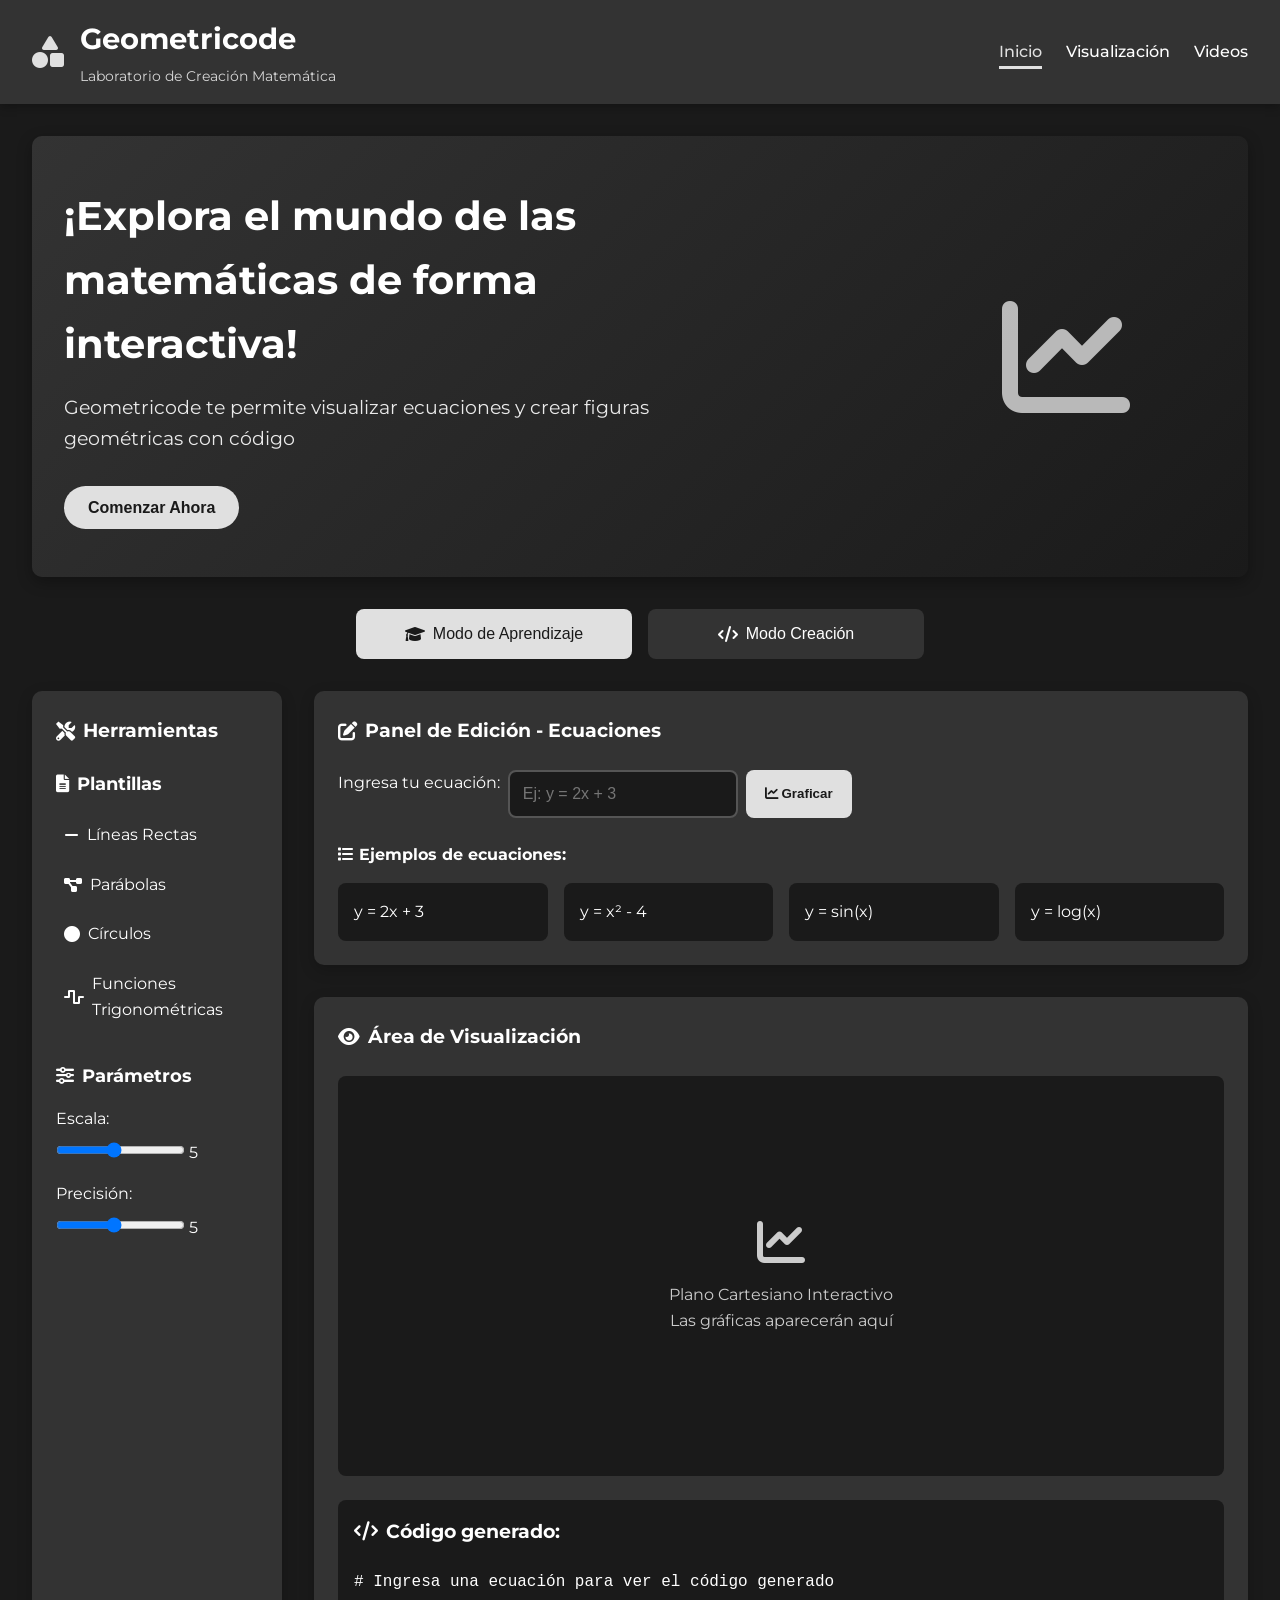
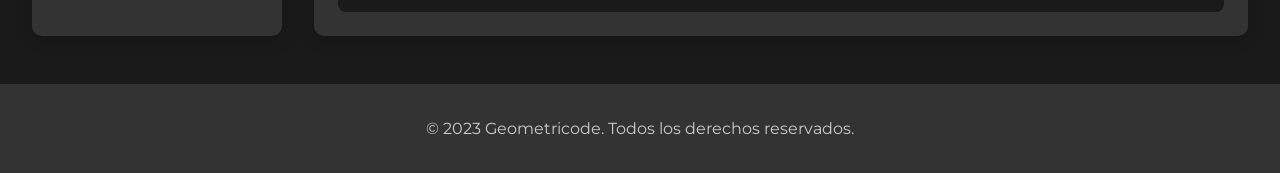
<file: index.html>
<!DOCTYPE html>
<html lang="es">
<head>
    <meta charset="UTF-8">
    <meta name="viewport" content="width=device-width, initial-scale=1.0">
    <title>Geometricode - Laboratorio de Creación Matemática</title>
    <link rel="stylesheet" href="styles.css">
    <link rel="stylesheet" href="https://cdnjs.cloudflare.com/ajax/libs/font-awesome/6.0.0-beta3/css/all.min.css">
    <link href="https://fonts.googleapis.com/css2?family=Montserrat:wght@400;500;600;700&display=swap" rel="stylesheet">
</head>
<body>
    <!-- Header -->
    <header>
        <div class="logo-container">
            <div class="logo-icon">
                <i class="fas fa-shapes"></i>
            </div>
            <div>
                <h1>Geometricode</h1>
                <p>Laboratorio de Creación Matemática</p>
            </div>
        </div>
        <nav>
            <ul>
                <li><a href="index.html" class="active">Inicio</a></li>
                <li><a href="visualizacion.html">Visualización</a></li>
                <li><a href="videos.html">Videos</a></li>
            </ul>
        </nav>
    </header>

    <!-- Main Content -->
    <main>
        <!-- Hero Section -->
        <section class="hero">
            <div class="hero-content">
                <h2>¡Explora el mundo de las matemáticas de forma interactiva!</h2>
                <p>Geometricode te permite visualizar ecuaciones y crear figuras geométricas con código</p>
                <div class="hero-buttons">
                    <button class="btn-primary">Comenzar Ahora</button>
                </div>
            </div>
            <div class="hero-image">
                <i class="fas fa-chart-line"></i>
            </div>
        </section>

        <!-- Mode Selector -->
        <div class="mode-selector">
            <button id="modo-aprendizaje" class="mode-btn active">
                <i class="fas fa-graduation-cap"></i>
                <span>Modo de Aprendizaje</span>
            </button>
            <button id="modo-creacion" class="mode-btn">
                <i class="fas fa-code"></i>
                <span>Modo Creación</span>
            </button>
        </div>

        <!-- Main Container -->
        <div class="main-container">
            <!-- Tools Panel -->
            <div class="tools-panel">
                <div class="panel-header">
                    <h3><i class="fas fa-tools"></i> Herramientas</h3>
                </div>
                
                <div class="tool-section">
                    <h4><i class="fas fa-file-alt"></i> Plantillas</h4>
                    <ul>
                        <li><a href="#" class="template-link" data-template="line"><i class="fas fa-minus"></i> Líneas Rectas</a></li>
                        <li><a href="#" class="template-link" data-template="parabola"><i class="fas fa-project-diagram"></i> Parábolas</a></li>
                        <li><a href="#" class="template-link" data-template="circle"><i class="fas fa-circle"></i> Círculos</a></li>
                        <li><a href="#" class="template-link" data-template="trig"><i class="fas fa-wave-square"></i> Funciones Trigonométricas</a></li>
                    </ul>
                </div>
                
                <div class="tool-section">
                    <h4><i class="fas fa-sliders-h"></i> Parámetros</h4>
                    <div class="parameter-control">
                        <label for="escala">Escala:</label>
                        <input type="range" id="escala" min="1" max="10" value="5">
                        <span id="escala-valor">5</span>
                    </div>
                    <div class="parameter-control">
                        <label for="precision">Precisión:</label>
                        <input type="range" id="precision" min="1" max="10" value="5">
                        <span id="precision-valor">5</span>
                    </div>
                </div>
            </div>

            <!-- Content Area -->
            <div class="content-area">
                <!-- Learning Mode Content -->
                <div id="aprendizaje-content" class="mode-content active">
                    <div class="panel-edicion">
                        <div class="panel-header">
                            <h3><i class="fas fa-edit"></i> Panel de Edición - Ecuaciones</h3>
                        </div>
                        <div class="equation-input">
                            <label for="ecuacion">Ingresa tu ecuación:</label>
                            <div class="input-group">
                                <input type="text" id="ecuacion" placeholder="Ej: y = 2x + 3">
                                <button id="graficar-btn"><i class="fas fa-chart-line"></i> Graficar</button>
                            </div>
                        </div>
                        <div class="equation-examples">
                            <h4><i class="fas fa-list"></i> Ejemplos de ecuaciones:</h4>
                            <div class="examples-grid">
                                <div class="example-card" data-equation="y = 2x + 3">y = 2x + 3</div>
                                <div class="example-card" data-equation="y = x^2 - 4">y = x² - 4</div>
                                <div class="example-card" data-equation="y = sin(x)">y = sin(x)</div>
                                <div class="example-card" data-equation="y = log(x)">y = log(x)</div>
                            </div>
                        </div>
                    </div>
                    <div class="area-visualizacion">
                        <div class="panel-header">
                            <h3><i class="fas fa-eye"></i> Área de Visualización</h3>
                        </div>
                        <div class="visualization-container">
                            <div class="canvas-placeholder">
                                <i class="fas fa-chart-line"></i>
                                <p>Plano Cartesiano Interactivo</p>
                                <p>Las gráficas aparecerán aquí</p>
                            </div>
                        </div>
                        <div class="code-display">
                            <div class="panel-header">
                                <h4><i class="fas fa-code"></i> Código generado:</h4>
                            </div>
                            <pre><code id="generated-code" class="language-python"># Ingresa una ecuación para ver el código generado</code></pre>
                        </div>
                    </div>
                </div>

                <!-- Creation Mode Content -->
                <div id="creacion-content" class="mode-content">
                    <div class="panel-edicion">
                        <div class="panel-header">
                            <h3><i class="fas fa-code"></i> Panel de Edición - Código</h3>
                        </div>
                        <div class="code-editor">
                            <div class="editor-header">
                                <div class="language-selector">
                                    <label for="lenguaje">Lenguaje:</label>
                                    <select id="lenguaje">
                                        <option value="python">Python</option>
                                        <option value="java">Java</option>
                                    </select>
                                </div>
                                <button id="ejecutar-btn"><i class="fas fa-play"></i> Ejecutar Código</button>
                            </div>
                            <textarea id="codigo" placeholder="# Ingresa tu código aquí
# Ejemplo para crear un círculo
dibujar_circulo(0, 0, 5)

# Ejemplo para crear una línea
dibujar_linea(-5, -5, 5, 5)

# Ejemplo para crear un rectángulo
dibujar_rectangulo(-3, -2, 6, 4)"></textarea>
                        </div>
                    </div>
                    <div class="area-visualizacion">
                        <div class="panel-header">
                            <h3><i class="fas fa-eye"></i> Área de Visualización</h3>
                        </div>
                        <div class="visualization-container">
                            <div class="canvas-placeholder">
                                <i class="fas fa-shapes"></i>
                                <p>Área de Figuras Geométricas</p>
                                <p>Tus creaciones aparecerán aquí</p>
                            </div>
                        </div>
                        <div class="console-output">
                            <div class="panel-header">
                                <h4><i class="fas fa-terminal"></i> Consola de salida:</h4>
                            </div>
                            <div class="console-content">
                                <p>Esperando ejecución de código...</p>
                            </div>
                        </div>
                    </div>
                </div>
            </div>
        </div>
    </main>

    <!-- Footer -->
    <footer>
        <div class="footer-bottom">
            <p>&copy; 2023 Geometricode. Todos los derechos reservados.</p>
        </div>
    </footer>

    <script src="script.js"></script>
</body>
</html>
</file>
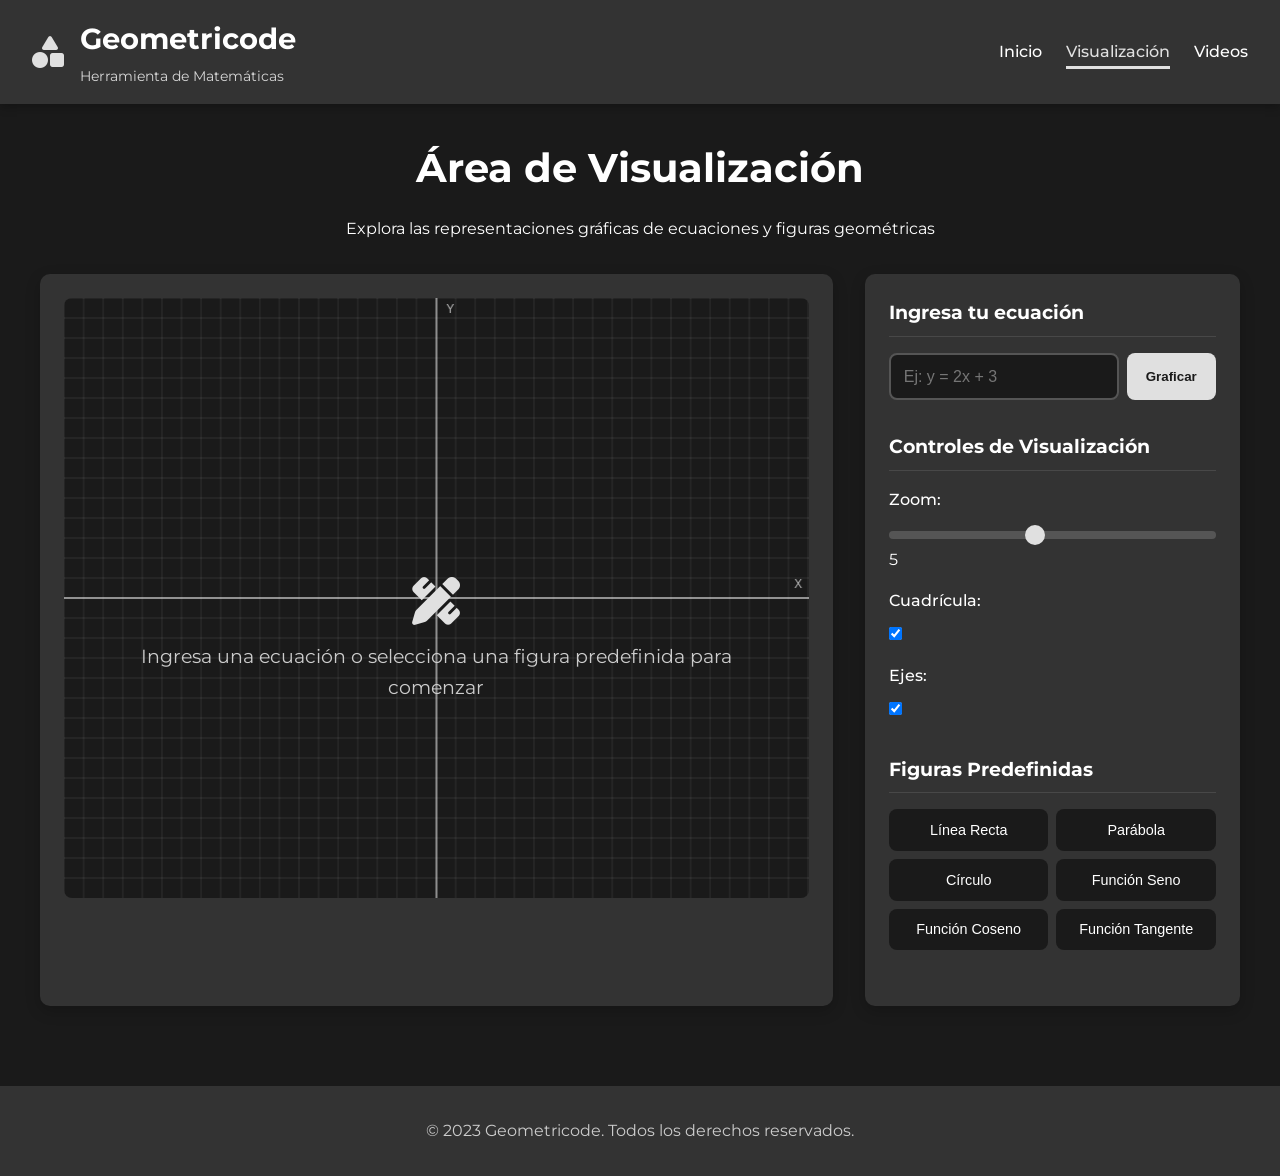
<file: visualizacion.html>
<!DOCTYPE html>
<html lang="es">
<head>
    <meta charset="UTF-8">
    <meta name="viewport" content="width=device-width, initial-scale=1.0">
    <title>Visualización - Geometricode</title>
    <link rel="stylesheet" href="styles.css">
    <link rel="stylesheet" href="https://cdnjs.cloudflare.com/ajax/libs/font-awesome/6.0.0-beta3/css/all.min.css">
    <link href="https://fonts.googleapis.com/css2?family=Montserrat:wght@400;500;600;700&display=swap" rel="stylesheet">
</head>
<body>
    <!-- Header -->
    <header>
        <div class="logo-container">
            <div class="logo-icon">
                <i class="fas fa-shapes"></i>
            </div>
            <div>
                <h1>Geometricode</h1>
                <p>Herramienta de Matemáticas</p>
            </div>
        </div>
        <nav>
            <ul>
                <li><a href="index.html">Inicio</a></li>
                <li><a href="visualizacion.html" class="active">Visualización</a></li>
                <li><a href="videos.html">Videos</a></li>
            </ul>
        </nav>
    </header>

    <!-- Main Content -->
    <main>
        <!-- Visualization Area -->
        <section class="visualization-section">
            <div class="visualization-header">
                <h2>Área de Visualización</h2>
                <p>Explora las representaciones gráficas de ecuaciones y figuras geométricas</p>
            </div>
            
            <div class="visualization-container-full">
                <div class="canvas-container">
                    <canvas id="math-canvas"></canvas>
                    <div class="canvas-message" id="canvas-message">
                        <i class="fas fa-pencil-ruler"></i>
                        <p>Ingresa una ecuación o selecciona una figura predefinida para comenzar</p>
                    </div>
                </div>
                
                <div class="visualization-controls">
                    <div class="control-group">
                        <h3>Ingresa tu ecuación</h3>
                        <div class="equation-input">
                            <input type="text" id="equation-input" placeholder="Ej: y = 2x + 3">
                            <button id="plot-btn">Graficar</button>
                        </div>
                    </div>
                    
                    <div class="control-group">
                        <h3>Controles de Visualización</h3>
                        <div class="control-item">
                            <label for="zoom">Zoom:</label>
                            <input type="range" id="zoom" min="1" max="10" value="5">
                            <span id="zoom-value">5</span>
                        </div>
                        <div class="control-item">
                            <label for="grid">Cuadrícula:</label>
                            <input type="checkbox" id="grid" checked>
                        </div>
                        <div class="control-item">
                            <label for="axes">Ejes:</label>
                            <input type="checkbox" id="axes" checked>
                        </div>
                    </div>
                    
                    <div class="control-group">
                        <h3>Figuras Predefinidas</h3>
                        <div class="predefined-shapes">
                            <button class="shape-btn" data-shape="line">Línea Recta</button>
                            <button class="shape-btn" data-shape="parabola">Parábola</button>
                            <button class="shape-btn" data-shape="circle">Círculo</button>
                            <button class="shape-btn" data-shape="sine">Función Seno</button>
                            <button class="shape-btn" data-shape="cosine">Función Coseno</button>
                            <button class="shape-btn" data-shape="tangent">Función Tangente</button>
                        </div>
                    </div>
                </div>
            </div>
        </section>
    </main>

    <!-- Footer -->
    <footer>
        <div class="footer-bottom">
            <p>&copy; 2023 Geometricode. Todos los derechos reservados.</p>
        </div>
    </footer>

    <script src="visualization-script.js"></script>
</body>
</html>
</file>
<file: styles.css>
/* Variables de colores */
:root {
    --gris-oscuro: #1a1a1a;
    --gris-medio: #333333;
    --gris-claro: #e0e0e0;
    --gris-fondo: #f5f5f5;
    --color-texto: #ffffff;
    --color-texto-claro: #cccccc;
}

/* Estilos generales */
* {
    margin: 0;
    padding: 0;
    box-sizing: border-box;
}

body {
    font-family: 'Montserrat', sans-serif;
    background-color: var(--gris-oscuro);
    color: var(--color-texto);
    line-height: 1.6;
    font-size: 16px;
}

/* Header */
header {
    background-color: var(--gris-medio);
    color: var(--color-texto);
    padding: 1rem 2rem;
    display: flex;
    justify-content: space-between;
    align-items: center;
    box-shadow: 0 2px 10px rgba(0, 0, 0, 0.3);
}

.logo-container {
    display: flex;
    align-items: center;
}

.logo-icon {
    font-size: 2rem;
    margin-right: 1rem;
    color: var(--gris-claro);
}

.logo-container h1 {
    font-size: 1.8rem;
    margin-bottom: 0.2rem;
    font-weight: 700;
}

.logo-container p {
    font-size: 0.9rem;
    opacity: 0.8;
}

nav ul {
    display: flex;
    list-style: none;
}

nav ul li {
    margin-left: 1.5rem;
}

nav ul li a {
    color: var(--color-texto);
    text-decoration: none;
    font-weight: 500;
    font-size: 1rem;
    padding: 0.5rem 0;
    position: relative;
    transition: color 0.3s;
}

nav ul li a:hover, nav ul li a.active {
    color: var(--gris-claro);
}

nav ul li a.active::after {
    content: '';
    position: absolute;
    bottom: 0;
    left: 0;
    width: 100%;
    height: 3px;
    background-color: var(--gris-claro);
}

/* Hero Section */
.hero {
    display: flex;
    align-items: center;
    justify-content: space-between;
    padding: 3rem 2rem;
    background: linear-gradient(135deg, var(--gris-medio), var(--gris-oscuro));
    color: var(--color-texto);
    border-radius: 10px;
    margin: 2rem;
    box-shadow: 0 5px 15px rgba(0, 0, 0, 0.3);
}

.hero-content {
    flex: 1;
    max-width: 600px;
}

.hero-content h2 {
    font-size: 2.5rem;
    margin-bottom: 1rem;
    font-weight: 700;
}

.hero-content p {
    font-size: 1.2rem;
    margin-bottom: 2rem;
    opacity: 0.9;
}

.hero-buttons {
    display: flex;
    gap: 1rem;
}

.btn-primary {
    padding: 0.8rem 1.5rem;
    border: none;
    border-radius: 50px;
    font-weight: 600;
    cursor: pointer;
    transition: all 0.3s;
    font-size: 1rem;
    background-color: var(--gris-claro);
    color: var(--gris-oscuro);
    text-decoration: none;
    display: inline-block;
}

.btn-primary:hover {
    background-color: #cccccc;
    transform: translateY(-3px);
    box-shadow: 0 5px 15px rgba(255, 255, 255, 0.2);
}

.hero-image {
    flex: 0 0 300px;
    text-align: center;
}

.hero-image i {
    font-size: 8rem;
    color: var(--gris-claro);
    opacity: 0.8;
}

/* Templates Section */
.templates-section {
    padding: 3rem 2rem;
    margin: 0 2rem 3rem;
}

.templates-section h2 {
    text-align: center;
    margin-bottom: 2rem;
    font-size: 2rem;
    font-weight: 700;
}

.templates-container {
    display: grid;
    grid-template-columns: repeat(auto-fit, minmax(280px, 1fr));
    gap: 2rem;
}

.template-card {
    background-color: var(--gris-medio);
    border-radius: 10px;
    padding: 2rem;
    box-shadow: 0 5px 15px rgba(0, 0, 0, 0.2);
    transition: all 0.3s;
    text-align: center;
}

.template-card:hover {
    transform: translateY(-5px);
    box-shadow: 0 10px 20px rgba(0, 0, 0, 0.3);
}

.template-icon {
    width: 60px;
    height: 60px;
    background-color: var(--gris-claro);
    color: var(--gris-oscuro);
    border-radius: 50%;
    display: flex;
    justify-content: center;
    align-items: center;
    margin: 0 auto 1.5rem;
    font-size: 1.5rem;
}

.template-card h3 {
    margin-bottom: 1rem;
    font-size: 1.3rem;
}

.template-card p {
    color: var(--color-texto-claro);
    margin-bottom: 1.5rem;
}

.template-formula {
    background-color: var(--gris-oscuro);
    padding: 1rem;
    border-radius: 8px;
    font-family: 'Courier New', monospace;
    font-size: 1.1rem;
    margin-bottom: 1.5rem;
    color: var(--gris-claro);
    font-weight: 600;
}

.template-btn {
    display: inline-block;
    background-color: var(--gris-claro);
    color: var(--gris-oscuro);
    padding: 0.8rem 1.5rem;
    border-radius: 50px;
    text-decoration: none;
    font-weight: 600;
    transition: all 0.3s;
}

.template-btn:hover {
    background-color: #cccccc;
    transform: translateY(-3px);
    box-shadow: 0 5px 15px rgba(255, 255, 255, 0.2);
}

/* Visualization Page Styles */
.visualization-section {
    padding: 2rem;
}

.visualization-header {
    text-align: center;
    margin-bottom: 2rem;
}

.visualization-header h2 {
    font-size: 2.5rem;
    margin-bottom: 1rem;
}

.visualization-container-full {
    display: flex;
    gap: 2rem;
    max-width: 1200px;
    margin: 0 auto;
}

.canvas-container {
    flex: 1;
    background-color: var(--gris-medio);
    border-radius: 10px;
    padding: 1.5rem;
    box-shadow: 0 5px 15px rgba(0, 0, 0, 0.2);
    position: relative;
}

#math-canvas {
    width: 100%;
    height: 600px;
    background-color: var(--gris-oscuro);
    border-radius: 8px;
}

.canvas-message {
    position: absolute;
    top: 0;
    left: 0;
    width: 100%;
    height: 100%;
    display: flex;
    flex-direction: column;
    justify-content: center;
    align-items: center;
    color: var(--color-texto-claro);
    pointer-events: none;
    transition: opacity 0.3s;
}

.canvas-message.hidden {
    opacity: 0;
}

.canvas-message i {
    font-size: 3rem;
    margin-bottom: 1rem;
    color: var(--gris-claro);
}

.canvas-message p {
    font-size: 1.2rem;
    text-align: center;
    max-width: 80%;
}

.visualization-controls {
    flex: 0 0 300px;
    background-color: var(--gris-medio);
    border-radius: 10px;
    padding: 1.5rem;
    box-shadow: 0 5px 15px rgba(0, 0, 0, 0.2);
}

.control-group {
    margin-bottom: 2rem;
}

.control-group h3 {
    margin-bottom: 1rem;
    padding-bottom: 0.5rem;
    border-bottom: 1px solid rgba(255, 255, 255, 0.1);
}

.control-item {
    margin-bottom: 1rem;
}

.control-item label {
    display: block;
    margin-bottom: 0.5rem;
    font-weight: 500;
}

.control-item input[type="range"] {
    width: 100%;
    height: 8px;
    border-radius: 5px;
    background: #555;
    outline: none;
    -webkit-appearance: none;
}

.control-item input[type="range"]::-webkit-slider-thumb {
    -webkit-appearance: none;
    appearance: none;
    width: 20px;
    height: 20px;
    border-radius: 50%;
    background: var(--gris-claro);
    cursor: pointer;
}

.control-item input[type="checkbox"] {
    margin-right: 0.5rem;
}

.predefined-shapes {
    display: grid;
    grid-template-columns: 1fr 1fr;
    gap: 0.5rem;
}

.shape-btn {
    background-color: var(--gris-oscuro);
    color: var(--color-texto);
    border: none;
    padding: 0.8rem;
    border-radius: 8px;
    cursor: pointer;
    transition: all 0.3s;
    font-weight: 500;
    font-size: 0.9rem;
}

.shape-btn:hover {
    background-color: var(--gris-claro);
    color: var(--gris-oscuro);
}

/* Equation input for visualization page */
.equation-input {
    display: flex;
    gap: 0.5rem;
    margin-bottom: 1rem;
}

.equation-input input {
    flex: 1;
    padding: 0.8rem;
    border: 2px solid #555;
    border-radius: 8px;
    background-color: var(--gris-oscuro);
    color: var(--color-texto);
    font-size: 1rem;
}

.equation-input input:focus {
    outline: none;
    border-color: var(--gris-claro);
}

.equation-input button {
    background-color: var(--gris-claro);
    color: var(--gris-oscuro);
    border: none;
    padding: 0.8rem 1.2rem;
    border-radius: 8px;
    cursor: pointer;
    font-weight: 600;
    transition: all 0.3s;
}

.equation-input button:hover {
    background-color: #cccccc;
    transform: translateY(-2px);
}

/* Videos Page Styles */
.videos-section {
    padding: 2rem;
}

.videos-header {
    text-align: center;
    margin-bottom: 2rem;
}

.videos-header h2 {
    font-size: 2.5rem;
    margin-bottom: 1rem;
}

.videos-container {
    max-width: 1200px;
    margin: 0 auto;
}

.video-category {
    margin-bottom: 3rem;
}

.video-category h3 {
    font-size: 1.8rem;
    margin-bottom: 1.5rem;
    display: flex;
    align-items: center;
}

.video-category h3 i {
    margin-right: 0.8rem;
    color: var(--gris-claro);
}

.video-grid {
    display: grid;
    grid-template-columns: repeat(auto-fill, minmax(300px, 1fr));
    gap: 2rem;
}

.video-card {
    background-color: var(--gris-medio);
    border-radius: 10px;
    overflow: hidden;
    box-shadow: 0 5px 15px rgba(0, 0, 0, 0.2);
    transition: transform 0.3s;
}

.video-card:hover {
    transform: translateY(-5px);
}

.video-thumbnail {
    position: relative;
    height: 180px;
    overflow: hidden;
}

.video-thumbnail img {
    width: 100%;
    height: 100%;
    object-fit: cover;
    transition: transform 0.3s;
}

.video-card:hover .video-thumbnail img {
    transform: scale(1.05);
}

.video-play-button {
    position: absolute;
    top: 50%;
    left: 50%;
    transform: translate(-50%, -50%);
    width: 60px;
    height: 60px;
    background-color: rgba(255, 0, 0, 0.8);
    border-radius: 50%;
    display: flex;
    justify-content: center;
    align-items: center;
    color: white;
    font-size: 1.5rem;
    opacity: 0;
    transition: opacity 0.3s;
}

.video-card:hover .video-play-button {
    opacity: 1;
}

.video-info {
    padding: 1.5rem;
}

.video-info h4 {
    font-size: 1.2rem;
    margin-bottom: 0.5rem;
}

.video-info p {
    color: var(--color-texto-claro);
    margin-bottom: 1rem;
    font-size: 0.9rem;
    line-height: 1.5;
}

.video-link {
    display: inline-flex;
    align-items: center;
    color: var(--gris-claro);
    text-decoration: none;
    font-weight: 500;
    transition: color 0.3s;
}

.video-link i {
    margin-right: 0.5rem;
}

.video-link:hover {
    color: #ffffff;
}

/* Mode Selector */
.mode-selector {
    display: flex;
    justify-content: center;
    gap: 1rem;
    margin: 2rem auto;
    max-width: 600px;
    padding: 0 1rem;
}

.mode-btn {
    flex: 1;
    display: flex;
    align-items: center;
    justify-content: center;
    gap: 0.5rem;
    padding: 1rem;
    border: none;
    border-radius: 8px;
    background-color: var(--gris-medio);
    color: var(--color-texto);
    font-size: 1rem;
    font-weight: 500;
    cursor: pointer;
    transition: all 0.3s;
}

.mode-btn.active {
    background-color: var(--gris-claro);
    color: var(--gris-oscuro);
}

.mode-btn:hover {
    transform: translateY(-2px);
}

/* Main Container Layout */
.main-container {
    display: flex;
    gap: 2rem;
    padding: 0 2rem;
    max-width: 1400px;
    margin: 0 auto;
}

/* Tools Panel */
.tools-panel {
    flex: 0 0 250px;
    background-color: var(--gris-medio);
    border-radius: 10px;
    padding: 1.5rem;
    box-shadow: 0 5px 15px rgba(0, 0, 0, 0.2);
}

.panel-header {
    margin-bottom: 1.5rem;
}

.panel-header h3, .panel-header h4 {
    display: flex;
    align-items: center;
    gap: 0.5rem;
    font-size: 1.2rem;
}

.tool-section {
    margin-bottom: 2rem;
}

.tool-section h4 {
    display: flex;
    align-items: center;
    gap: 0.5rem;
    margin-bottom: 1rem;
    font-size: 1.1rem;
}

.tool-section ul {
    list-style: none;
}

.tool-section li {
    margin-bottom: 0.5rem;
}

.template-link {
    display: flex;
    align-items: center;
    gap: 0.5rem;
    color: var(--color-texto);
    text-decoration: none;
    padding: 0.5rem;
    border-radius: 5px;
    transition: all 0.3s;
}

.template-link:hover {
    background-color: var(--gris-oscuro);
    color: var(--gris-claro);
}

.parameter-control {
    margin-bottom: 1rem;
}

.parameter-control label {
    display: block;
    margin-bottom: 0.5rem;
}

/* Content Area */
.content-area {
    flex: 1;
}

.mode-content {
    display: none;
}

.mode-content.active {
    display: block;
}

.panel-edicion {
    background-color: var(--gris-medio);
    border-radius: 10px;
    padding: 1.5rem;
    margin-bottom: 2rem;
    box-shadow: 0 5px 15px rgba(0, 0, 0, 0.2);
}

.equation-input {
    margin-bottom: 1.5rem;
}

.input-group {
    display: flex;
    gap: 0.5rem;
}

.equation-examples h4 {
    margin-bottom: 1rem;
}

.examples-grid {
    display: grid;
    grid-template-columns: repeat(auto-fit, minmax(200px, 1fr));
    gap: 1rem;
}

.example-card {
    background-color: var(--gris-oscuro);
    padding: 1rem;
    border-radius: 8px;
    cursor: pointer;
    transition: all 0.3s;
}

.example-card:hover {
    background-color: var(--gris-claro);
    color: var(--gris-oscuro);
}

.area-visualizacion {
    background-color: var(--gris-medio);
    border-radius: 10px;
    padding: 1.5rem;
    box-shadow: 0 5px 15px rgba(0, 0, 0, 0.2);
}

.visualization-container {
    background-color: var(--gris-oscuro);
    border-radius: 8px;
    height: 400px;
    margin-bottom: 1.5rem;
}

.canvas-placeholder {
    height: 100%;
    display: flex;
    flex-direction: column;
    justify-content: center;
    align-items: center;
    color: var(--color-texto-claro);
}

.canvas-placeholder i {
    font-size: 3rem;
    margin-bottom: 1rem;
}

.code-display, .code-editor, .console-output {
    background-color: var(--gris-oscuro);
    border-radius: 8px;
    padding: 1rem;
}

.editor-header {
    display: flex;
    justify-content: space-between;
    align-items: center;
    margin-bottom: 1rem;
}

#codigo {
    width: 100%;
    min-height: 200px;
    background-color: var(--gris-oscuro);
    color: var(--color-texto);
    border: none;
    border-radius: 8px;
    padding: 1rem;
    font-family: 'Courier New', monospace;
    resize: vertical;
}

.console-content {
    padding: 1rem;
    font-family: 'Courier New', monospace;
    color: var(--color-texto-claro);
}

/* Footer */
footer {
    background-color: var(--gris-medio);
    color: var(--color-texto);
    padding: 1rem 0;
    margin-top: 3rem;
}

.footer-bottom {
    text-align: center;
    padding: 1rem;
    max-width: 1200px;
    margin: 0 auto;
    color: var(--color-texto-claro);
}

/* Responsive Design */
@media (max-width: 1024px) {
    .hero {
        flex-direction: column;
        text-align: center;
    }
    
    .hero-content {
        margin-bottom: 2rem;
    }
    
    .visualization-container-full {
        flex-direction: column;
    }
    
    .visualization-controls {
        flex: none;
    }
}

@media (max-width: 768px) {
    header {
        flex-direction: column;
        text-align: center;
        padding: 1rem;
    }
    
    .logo-container {
        margin-bottom: 1rem;
    }
    
    nav ul {
        margin-top: 1rem;
        justify-content: center;
        flex-wrap: wrap;
    }
    
    nav ul li {
        margin: 0.5rem;
    }
    
    .hero {
        margin: 1rem;
        padding: 2rem 1rem;
    }
    
    .hero-content h2 {
        font-size: 2rem;
    }
    
    .hero-buttons {
        flex-direction: column;
        gap: 0.8rem;
    }
    
    .templates-container, .video-grid {
        grid-template-columns: 1fr;
    }
    
    .predefined-shapes {
        grid-template-columns: 1fr;
    }
}
</file>
